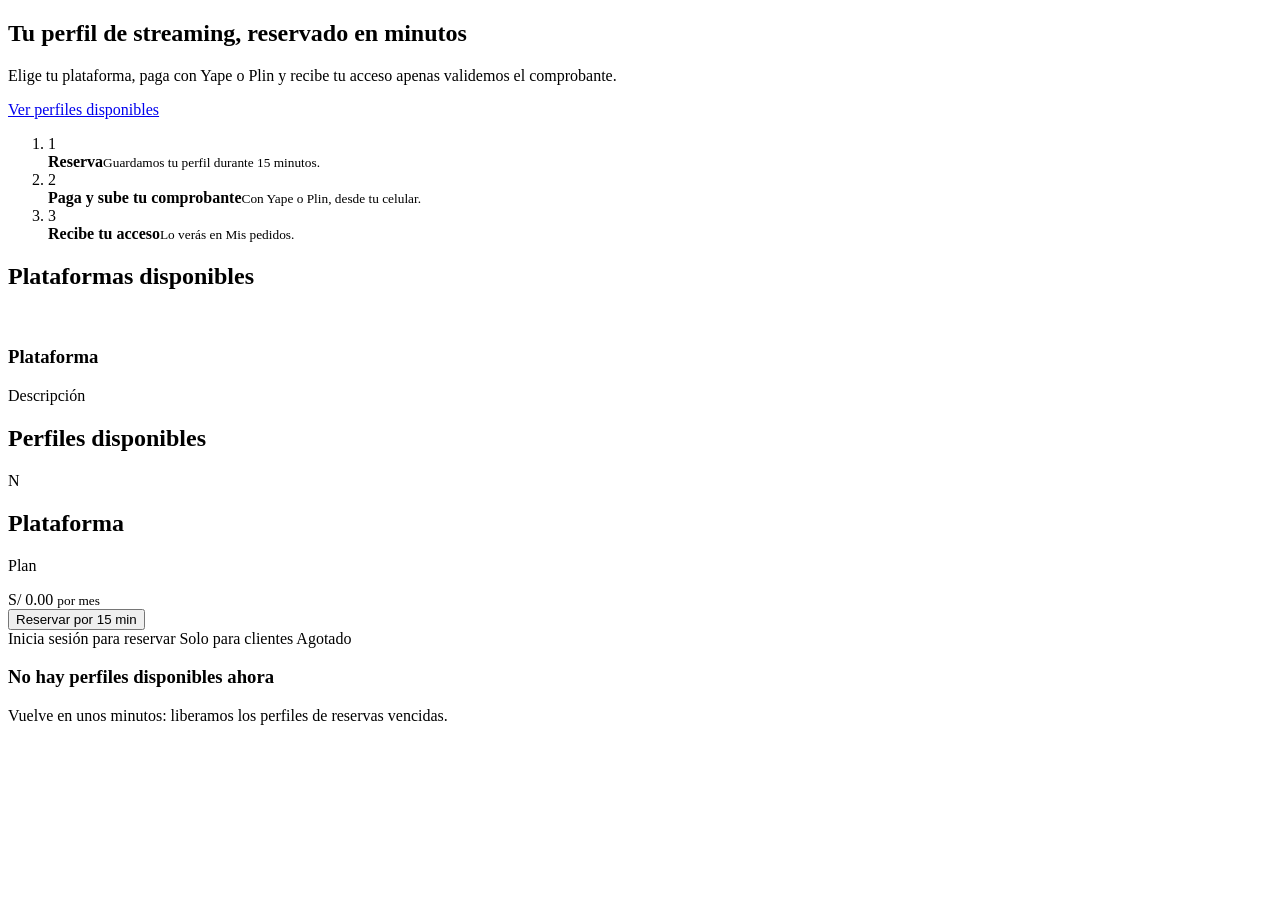
<file: src/main/resources/templates/index.html>
<!DOCTYPE html>
<html xmlns:th="http://www.thymeleaf.org" xmlns:sec="http://www.thymeleaf.org/extras/spring-security" lang="es">
<head th:replace="~{fragments/layout :: head('Catálogo de streaming')}"></head>
<body>
<header th:replace="~{fragments/layout :: nav('catalogo')}"></header>

<main>
    <section class="container cp-hero">
        <div class="row g-4 align-items-end">
            <div class="col-lg-7">
                <h1 class="animate-in">Tu perfil de streaming, reservado en minutos</h1>
                <p class="animate-in">Elige tu plataforma, paga con Yape o Plin y recibe tu acceso apenas validemos el comprobante.</p>
                <div class="animate-in"><a href="#catalogo" class="cp-btn cp-btn-primary">Ver perfiles disponibles</a></div>
            </div>
            <div class="col-lg-5">
                <ol class="steps">
                    <li class="animate-in"><span>1</span><div><b>Reserva</b><small>Guardamos tu perfil durante 15 minutos.</small></div></li>
                    <li class="animate-in"><span>2</span><div><b>Paga y sube tu comprobante</b><small>Con Yape o Plin, desde tu celular.</small></div></li>
                    <li class="animate-in"><span>3</span><div><b>Recibe tu acceso</b><small>Lo verás en Mis pedidos.</small></div></li>
                </ol>
            </div>
        </div>
    </section>

    <section class="container py-4" aria-labelledby="t-plats">
        <h2 id="t-plats" class="h4 text-center mb-4 animate-in">Plataformas disponibles</h2>
        <div class="platforms-row">
            <div class="platform-card animate-in" th:each="plataforma : ${plataformas}">
                <img th:if="${plataforma.logoUrl != null and !#strings.isEmpty(plataforma.logoUrl)}"
                     th:src="${plataforma.logoUrl}" th:alt="${plataforma.nombre}" loading="lazy">
                <div class="platform-info">
                    <h3 th:text="${plataforma.nombre}">Plataforma</h3>
                    <p th:text="${plataforma.descripcion != null ? plataforma.descripcion : 'Perfiles disponibles para reservar.'}">Descripción</p>
                </div>
            </div>
        </div>
    </section>

    <section class="container pb-5" id="catalogo" aria-labelledby="t-cat">
        <h2 id="t-cat" class="h3 mb-4 animate-in">Perfiles disponibles</h2>
        <div class="row g-4">
            <div class="col-12 col-md-6 col-lg-4" th:each="perfil : ${perfiles}">
                <article class="ticket animate-in" th:classappend="'p-' + ${perfil.slug}">
                    <div class="ticket-img" th:style="'background-image:url(' + ${perfil.imagenUrl} + ')'" th:title="${perfil.plataforma}">
                        <div class="ticket-img-overlay">
                            <div class="ticket-logo" aria-hidden="true" th:text="${#strings.substring(perfil.plataforma, 0, 1)}">N</div>
                        </div>
                    </div>
                    <div class="ticket-body">
                        <h2 th:text="${perfil.plataforma}">Plataforma</h2>
                        <p class="muted mb-0" th:text="${perfil.tipoPlan}">Plan</p>
                    </div>
                    <div class="ticket-stub">
                        <div class="price">
                            <span th:text="'S/ ' + ${#numbers.formatDecimal(perfil.precio, 1, 'COMMA', 2, 'POINT')}">S/ 0.00</span>
                            <small>por mes</small>
                        </div>
                        <div th:switch="${perfil.estado}">
                            <th:block th:case="'DISPONIBLE'">
                                <form sec:authorize="hasRole('CLIENTE')" method="post" th:action="@{/reservas/{id}(id=${perfil.id})}"><input type="hidden" name="_formToken" th:value="${formToken}"><button type="submit" class="cp-btn cp-btn-primary w-100">Reservar por 15 min</button></form>
                                <a sec:authorize="isAnonymous()" class="cp-btn cp-btn-primary w-100" th:href="@{/login}">Inicia sesión para reservar</a>
                                <span sec:authorize="hasRole('ADMINISTRADOR')" class="cp-btn cp-btn-ghost w-100 is-disabled">Solo para clientes</span>
                            </th:block>
                            <span th:case="*" class="cp-btn cp-btn-ghost w-100 is-disabled">Agotado</span>
                        </div>
                    </div>
                </article>
            </div>
            <div class="col-12" th:if="${#lists.isEmpty(perfiles)}">
                <div class="cp-card text-center">
                    <h3 class="h5">No hay perfiles disponibles ahora</h3>
                    <p class="muted mb-0">Vuelve en unos minutos: liberamos los perfiles de reservas vencidas.</p>
                </div>
            </div>
        </div>
    </section>
</main>

<footer th:replace="~{fragments/layout :: footer}"></footer>
<th:block th:replace="~{fragments/layout :: scripts}"></th:block>
</body>
</html>
</file>
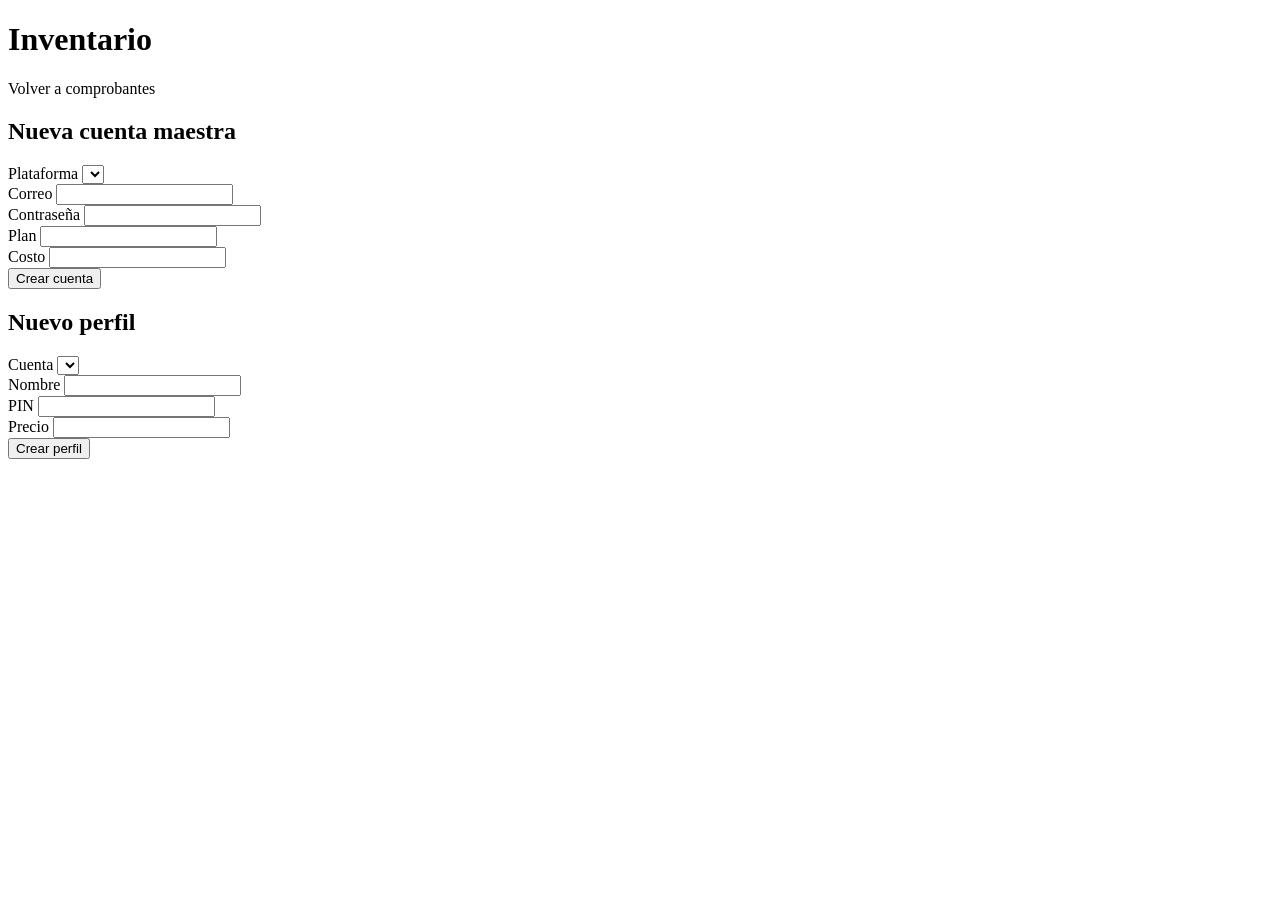
<file: src/main/resources/templates/admin-inventario.html>
<!DOCTYPE html>
<html xmlns:th="http://www.thymeleaf.org" lang="es">
<head th:replace="~{fragments/layout :: head('Inventario')}"></head>
<body><header th:replace="~{fragments/layout :: nav('admin')}"></header>
<main class="container py-5" style="max-width:800px">
    <h1>Inventario</h1>
    <a th:href="@{/admin}">Volver a comprobantes</a>
    <p th:if="${mensaje}" th:text="${mensaje}" role="status"></p>
    <p th:if="${error}" th:text="${error}" role="alert"></p>
    <section class="cp-card"><h2>Nueva cuenta maestra</h2>
        <form method="post" th:action="@{/admin/cuentas}">
            <input type="hidden" name="_formToken" th:value="${formToken}">
            <div class="field"><label>Plataforma <select class="input" name="plataformaId" required><option th:each="p : ${plataformas}" th:value="${p.id}" th:text="${p.nombre}"></option></select></label></div>
            <div class="field"><label>Correo <input class="input" name="correo" type="email" maxlength="150" required></label></div>
            <div class="field"><label>Contraseña <input class="input" name="password" type="password" maxlength="255" required></label></div>
            <div class="field"><label>Plan <input class="input" name="tipoPlan" maxlength="80"></label></div>
            <div class="field"><label>Costo <input class="input" name="costo" type="number" min="0" step="0.01" required></label></div>
            <button class="cp-btn cp-btn-primary">Crear cuenta</button>
        </form>
    </section>
    <section class="cp-card"><h2>Nuevo perfil</h2>
        <form method="post" th:action="@{/admin/perfiles}">
            <input type="hidden" name="_formToken" th:value="${formToken}">
            <div class="field"><label>Cuenta <select class="input" name="cuentaId" required><option th:each="c : ${cuentas}" th:value="${c.id}" th:text="${c.correoCuenta}"></option></select></label></div>
            <div class="field"><label>Nombre <input class="input" name="nombre" maxlength="80" required></label></div>
            <div class="field"><label>PIN <input class="input" name="pin" maxlength="100"></label></div>
            <div class="field"><label>Precio <input class="input" name="precio" type="number" min="0" step="0.01" required></label></div>
            <button class="cp-btn cp-btn-primary">Crear perfil</button>
        </form>
    </section>
</main>
<footer th:replace="~{fragments/layout :: footer}"></footer>
<th:block th:replace="~{fragments/layout :: scripts}"></th:block>
</body></html>
</file>
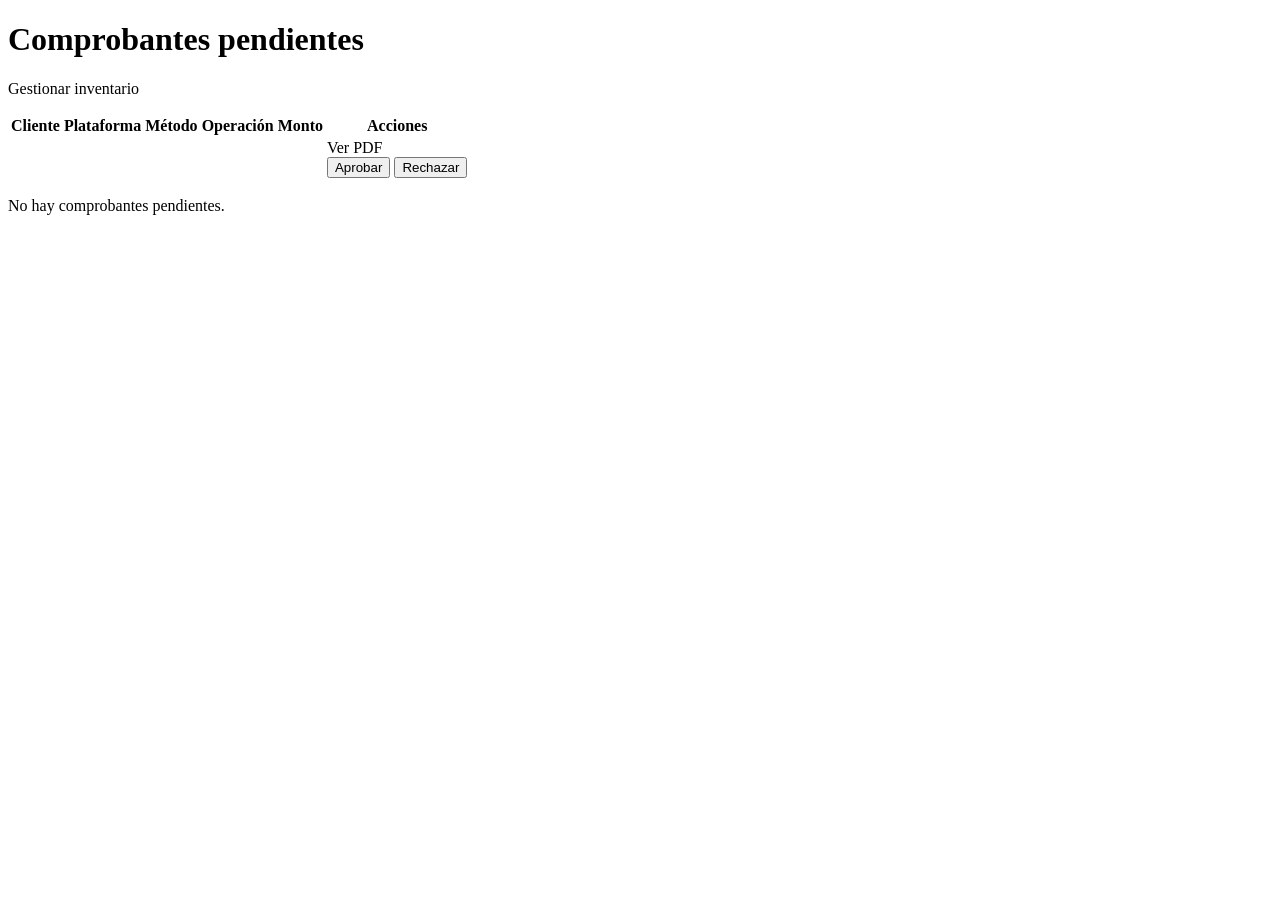
<file: src/main/resources/templates/admin-pendientes.html>
<!DOCTYPE html>
<html xmlns:th="http://www.thymeleaf.org" lang="es">
<head th:replace="~{fragments/layout :: head('Panel de administración')}"></head>
<body>
<header th:replace="~{fragments/layout :: nav('admin')}"></header>
<main class="container py-4 py-lg-5" style="max-width:1100px">
    <h1>Comprobantes pendientes</h1>
    <p><a class="cp-btn cp-btn-primary" th:href="@{/admin/inventario}">Gestionar inventario</a></p>
    <p role="status" th:if="${mensaje}" th:text="${mensaje}"></p>
    <p role="alert" th:if="${error}" th:text="${error}"></p>
    <div class="cp-card admin-table-wrap admin-pending-table" th:if="${!#lists.isEmpty(comprobantes)}">
        <table class="admin-table">
            <thead><tr><th>Cliente</th><th>Plataforma</th><th>Método</th><th>Operación</th><th>Monto</th><th>Acciones</th></tr></thead>
            <tbody><tr th:each="c : ${comprobantes}">
                <td data-label="Cliente" th:text="${c.cliente}"></td><td data-label="Plataforma" th:text="${c.plataforma}"></td>
                <td data-label="Método" th:text="${c.metodoPago}"></td><td data-label="Operación" th:text="${c.numeroOperacion}"></td><td data-label="Monto" th:text="${c.monto}"></td>
                <td data-label="Acciones"><div class="admin-actions">
                <a class="cp-btn cp-btn-sm cp-btn-ghost" target="_blank" rel="noopener" th:href="@{/admin/comprobantes/{id}/archivo(id=${c.id})}">Ver PDF</a>
                <form method="post" th:action="@{/admin/comprobantes/{id}/resolver(id=${c.id})}">
                    <input type="hidden" name="_formToken" th:value="${formToken}">
                    <button class="cp-btn cp-btn-sm cp-btn-ok" name="aprobar" value="true">Aprobar</button>
                    <button class="cp-btn cp-btn-sm cp-btn-bad" name="aprobar" value="false">Rechazar</button>
                </form></div></td>
            </tr></tbody>
        </table>
    </div>
    <p th:if="${#lists.isEmpty(comprobantes)}">No hay comprobantes pendientes.</p>
</main>
<footer th:replace="~{fragments/layout :: footer}"></footer>
<th:block th:replace="~{fragments/layout :: scripts}"></th:block>
</body></html>
</file>
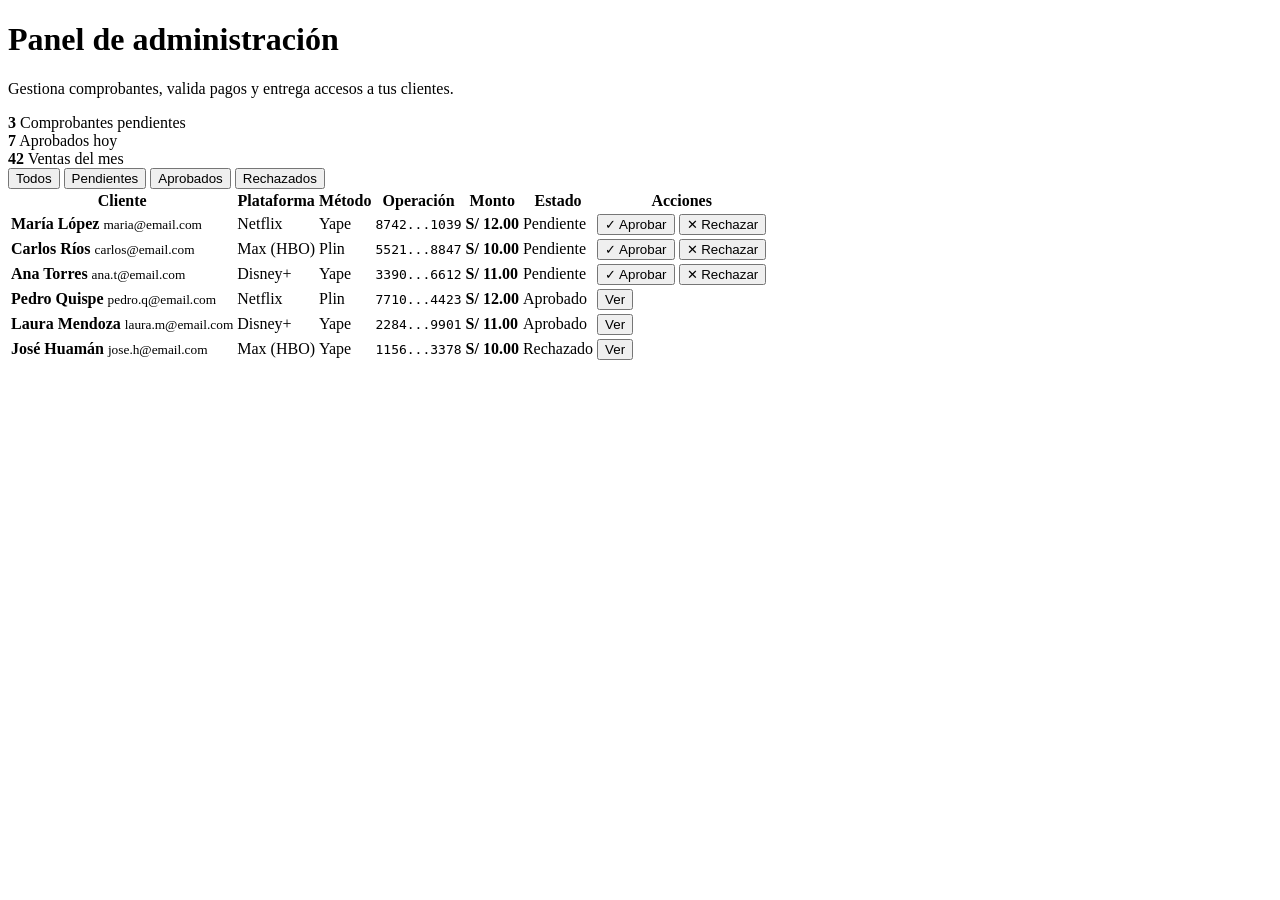
<file: src/main/resources/templates/admin.html>
<!DOCTYPE html>
<html xmlns:th="http://www.thymeleaf.org" lang="es">
<head th:replace="~{fragments/layout :: head('Panel de administración')}"></head>
<body>
<header th:replace="~{fragments/layout :: nav('admin')}"></header>

<main class="container py-4 py-lg-5" style="max-width:1100px">
    <h1 class="h2 mb-1 animate-in">Panel de administración</h1>
    <p class="muted mb-0 animate-in">Gestiona comprobantes, valida pagos y entrega accesos a tus clientes.</p>

    <!-- Estadísticas rápidas -->
    <div class="stats">
        <div class="stat animate-in">
            <b th:text="${pendientes}">3</b>
            <span class="muted">Comprobantes pendientes</span>
        </div>
        <div class="stat animate-in">
            <b th:text="${aprobadosHoy}">7</b>
            <span class="muted">Aprobados hoy</span>
        </div>
        <div class="stat d-none d-md-block animate-in">
            <b th:text="${totalMes}">42</b>
            <span class="muted">Ventas del mes</span>
        </div>
    </div>

    <!-- Filtros -->
    <div class="filters mb-4 animate-in" role="toolbar" aria-label="Filtrar comprobantes">
        <button class="filter-btn is-active" data-filter="todos">Todos</button>
        <button class="filter-btn" data-filter="Pendiente">Pendientes</button>
        <button class="filter-btn" data-filter="Aprobado">Aprobados</button>
        <button class="filter-btn" data-filter="Rechazado">Rechazados</button>
    </div>

    <!-- Tabla de comprobantes -->
    <div class="cp-card p-0 overflow-hidden animate-in">
        <div class="admin-table-wrap">
            <table class="admin-table" aria-label="Comprobantes de pago">
                <thead>
                    <tr>
                        <th scope="col">Cliente</th>
                        <th scope="col">Plataforma</th>
                        <th scope="col">Método</th>
                        <th scope="col">Operación</th>
                        <th scope="col">Monto</th>
                        <th scope="col">Estado</th>
                        <th scope="col">Acciones</th>
                    </tr>
                </thead>
                <tbody>
                    <tr data-estado="Pendiente">
                        <td>
                            <div class="admin-client">
                                <strong>María López</strong>
                                <small class="muted">maria@email.com</small>
                            </div>
                        </td>
                        <td><span class="admin-platform p-netflix">Netflix</span></td>
                        <td><span class="admin-method">Yape</span></td>
                        <td><code>8742...1039</code></td>
                        <td><strong>S/ 12.00</strong></td>
                        <td><span class="chip chip-warn">Pendiente</span></td>
                        <td>
                            <div class="admin-actions">
                                <button class="cp-btn cp-btn-sm cp-btn-ok" title="Aprobar">✓ Aprobar</button>
                                <button class="cp-btn cp-btn-sm cp-btn-bad" title="Rechazar">✕ Rechazar</button>
                            </div>
                        </td>
                    </tr>
                    <tr data-estado="Pendiente">
                        <td>
                            <div class="admin-client">
                                <strong>Carlos Ríos</strong>
                                <small class="muted">carlos@email.com</small>
                            </div>
                        </td>
                        <td><span class="admin-platform p-max">Max (HBO)</span></td>
                        <td><span class="admin-method">Plin</span></td>
                        <td><code>5521...8847</code></td>
                        <td><strong>S/ 10.00</strong></td>
                        <td><span class="chip chip-warn">Pendiente</span></td>
                        <td>
                            <div class="admin-actions">
                                <button class="cp-btn cp-btn-sm cp-btn-ok" title="Aprobar">✓ Aprobar</button>
                                <button class="cp-btn cp-btn-sm cp-btn-bad" title="Rechazar">✕ Rechazar</button>
                            </div>
                        </td>
                    </tr>
                    <tr data-estado="Pendiente">
                        <td>
                            <div class="admin-client">
                                <strong>Ana Torres</strong>
                                <small class="muted">ana.t@email.com</small>
                            </div>
                        </td>
                        <td><span class="admin-platform p-disney">Disney+</span></td>
                        <td><span class="admin-method">Yape</span></td>
                        <td><code>3390...6612</code></td>
                        <td><strong>S/ 11.00</strong></td>
                        <td><span class="chip chip-warn">Pendiente</span></td>
                        <td>
                            <div class="admin-actions">
                                <button class="cp-btn cp-btn-sm cp-btn-ok" title="Aprobar">✓ Aprobar</button>
                                <button class="cp-btn cp-btn-sm cp-btn-bad" title="Rechazar">✕ Rechazar</button>
                            </div>
                        </td>
                    </tr>
                    <tr data-estado="Aprobado">
                        <td>
                            <div class="admin-client">
                                <strong>Pedro Quispe</strong>
                                <small class="muted">pedro.q@email.com</small>
                            </div>
                        </td>
                        <td><span class="admin-platform p-netflix">Netflix</span></td>
                        <td><span class="admin-method">Plin</span></td>
                        <td><code>7710...4423</code></td>
                        <td><strong>S/ 12.00</strong></td>
                        <td><span class="chip chip-ok">Aprobado</span></td>
                        <td>
                            <button class="cp-btn cp-btn-sm cp-btn-ghost" title="Ver detalles">Ver</button>
                        </td>
                    </tr>
                    <tr data-estado="Aprobado">
                        <td>
                            <div class="admin-client">
                                <strong>Laura Mendoza</strong>
                                <small class="muted">laura.m@email.com</small>
                            </div>
                        </td>
                        <td><span class="admin-platform p-disney">Disney+</span></td>
                        <td><span class="admin-method">Yape</span></td>
                        <td><code>2284...9901</code></td>
                        <td><strong>S/ 11.00</strong></td>
                        <td><span class="chip chip-ok">Aprobado</span></td>
                        <td>
                            <button class="cp-btn cp-btn-sm cp-btn-ghost" title="Ver detalles">Ver</button>
                        </td>
                    </tr>
                    <tr data-estado="Rechazado">
                        <td>
                            <div class="admin-client">
                                <strong>José Huamán</strong>
                                <small class="muted">jose.h@email.com</small>
                            </div>
                        </td>
                        <td><span class="admin-platform p-max">Max (HBO)</span></td>
                        <td><span class="admin-method">Yape</span></td>
                        <td><code>1156...3378</code></td>
                        <td><strong>S/ 10.00</strong></td>
                        <td><span class="chip chip-bad">Rechazado</span></td>
                        <td>
                            <button class="cp-btn cp-btn-sm cp-btn-ghost" title="Ver detalles">Ver</button>
                        </td>
                    </tr>
                </tbody>
            </table>
        </div>
    </div>

    <!-- Estado sin comprobantes (oculto por defecto) -->
    <div class="cp-card text-center admin-empty" style="display:none">
        <h3 class="h5">No hay comprobantes</h3>
        <p class="muted">Los nuevos comprobantes aparecerán aquí cuando los clientes realicen pagos.</p>
    </div>
</main>

<footer th:replace="~{fragments/layout :: footer}"></footer>
<th:block th:replace="~{fragments/layout :: scripts}"></th:block>
</body>
</html>
</file>
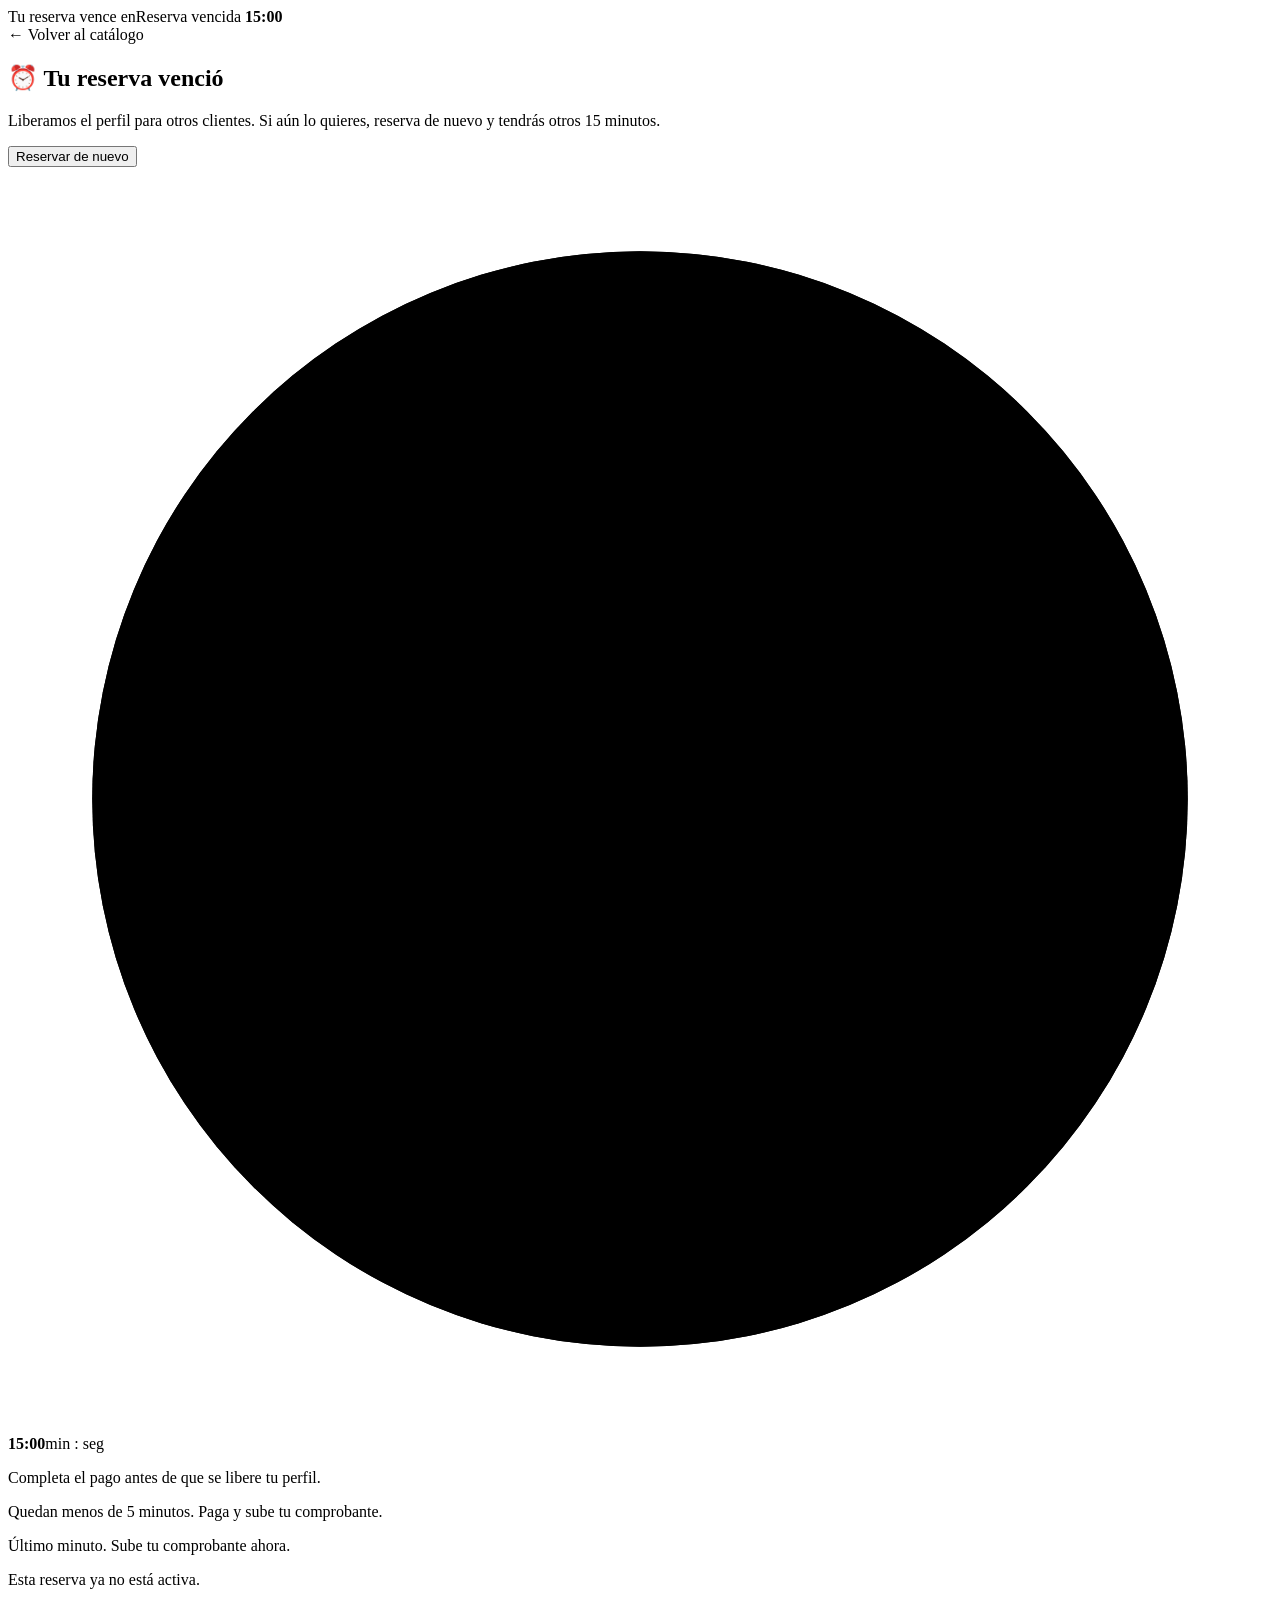
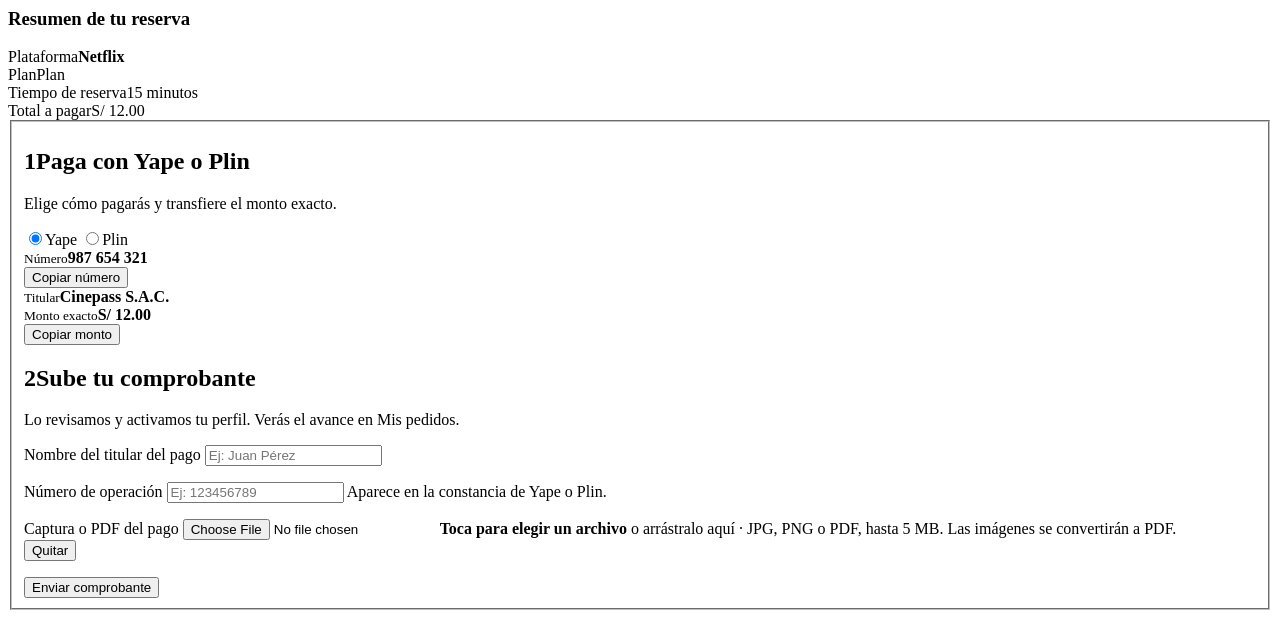
<file: src/main/resources/templates/checkout.html>
<!DOCTYPE html>
<html xmlns:th="http://www.thymeleaf.org" lang="es">
<head th:replace="~{fragments/layout :: head('Pagar reserva')}"></head>
<body th:data-ahora="${ahoraMs}">
<header th:replace="~{fragments/layout :: nav('catalogo')}"></header>

<!-- Temporizador compacto: visible en celular y siempre pegado arriba -->
<div class="timer-mini d-lg-none" data-timer th:data-expira="${expiraMs}" th:data-total="${totalSeg}">
    <div>
        <span><span class="m-ok">Tu reserva vence en</span><span class="t-exp">Reserva vencida</span></span>
        <strong data-time>15:00</strong>
    </div>
    <div class="bar" aria-hidden="true"><i data-bar></i></div>
</div>

<main class="container py-4 py-lg-5">
    <a th:href="@{/}" class="muted d-inline-block mb-3" style="transition:color .2s">← Volver al catálogo</a>

    <div class="expired-note" id="expired-note" tabindex="-1" role="alert">
        <h2 class="h5 mb-1">⏰ Tu reserva venció</h2>
        <p class="mb-3">Liberamos el perfil para otros clientes. Si aún lo quieres, reserva de nuevo y tendrás otros 15 minutos.</p>
        <form method="post" th:action="@{/reservas/{id}(id=${perfil.id})}">
            <input type="hidden" name="_formToken" th:value="${formToken}">
            <button class="cp-btn cp-btn-primary" type="submit">Reservar de nuevo</button>
        </form>
    </div>

    <div class="row g-4">
        <!-- Resumen y temporizador: arriba en celular, a la derecha en escritorio -->
        <aside class="col-lg-5 order-lg-2" aria-label="Resumen de tu reserva">
            <div class="aside-sticky">
                <div class="cp-card animate-in">
                    <div class="timer-wrap d-none d-lg-block" data-timer data-announce th:data-expira="${expiraMs}" th:data-total="${totalSeg}">
                        <div class="timer" role="timer" aria-label="Tiempo restante de tu reserva">
                            <svg class="ring" viewBox="0 0 120 120" aria-hidden="true">
                                <circle class="ring-bg" cx="60" cy="60" r="52"/>
                                <circle class="ring-fg" data-ring pathLength="1" cx="60" cy="60" r="52"/>
                            </svg>
                            <div class="timer-read"><strong data-time>15:00</strong><span>min : seg</span></div>
                        </div>
                        <p class="timer-msg t-ok">Completa el pago antes de que se libere tu perfil.</p>
                        <p class="timer-msg t-warn">Quedan menos de 5 minutos. Paga y sube tu comprobante.</p>
                        <p class="timer-msg t-crit">Último minuto. Sube tu comprobante ahora.</p>
                        <p class="timer-msg t-exp">Esta reserva ya no está activa.</p>
                    </div>
                    <div class="mt-lg-4">
                        <h3 class="h5 mb-3">Resumen de tu reserva</h3>
                        <div class="sum-row"><span class="muted">Plataforma</span><b th:text="${perfil.plataforma}">Netflix</b></div>
                        <div class="sum-row"><span class="muted">Plan</span><span th:text="${perfil.tipoPlan}">Plan</span></div>
                        <div class="sum-row"><span class="muted">Tiempo de reserva</span><span>15 minutos</span></div>
                        <div class="sum-row total"><span>Total a pagar</span><span class="num" th:text="'S/ ' + ${#numbers.formatDecimal(perfil.precio, 1, 'COMMA', 2, 'POINT')}">S/ 12.00</span></div>
                    </div>
                </div>
            </div>
        </aside>

        <div class="col-lg-7 order-lg-1">
            <form id="form-comprobante" method="post" enctype="multipart/form-data" novalidate
                  th:action="@{/pedidos/{id}/comprobante(id=${pedidoId})}">
                <input type="hidden" name="_formToken" th:value="${formToken}">
                <fieldset>
                    <section class="cp-card animate-in" aria-labelledby="h-pago">
                        <h2 id="h-pago"><span class="sec-n">1</span>Paga con Yape o Plin</h2>
                        <p class="muted">Elige cómo pagarás y transfiere el monto exacto.</p>
                        <div class="methods" role="radiogroup" aria-label="Método de pago">
                            <label class="method"><input type="radio" name="metodo" value="YAPE" checked><span><i class="dot" style="background:#742284"></i>Yape</span></label>
                            <label class="method"><input type="radio" name="metodo" value="PLIN"><span><i class="dot" style="background:#00C2D1"></i>Plin</span></label>
                        </div>
                        <div class="pay-box">
                            <div class="pay-row"><div><small class="muted d-block">Número</small><strong class="num">987 654 321</strong></div>
                                <button type="button" class="cp-btn cp-btn-ghost cp-btn-sm" data-copy="987654321">Copiar número</button></div>
                            <div class="pay-row"><div><small class="muted d-block">Titular</small><b>Cinepass S.A.C.</b></div></div>
                            <div class="pay-row"><div><small class="muted d-block">Monto exacto</small><b class="num" th:text="'S/ ' + ${#numbers.formatDecimal(perfil.precio, 1, 'COMMA', 2, 'POINT')}">S/ 12.00</b></div>
                                <button type="button" class="cp-btn cp-btn-ghost cp-btn-sm" th:data-copy="${#numbers.formatDecimal(perfil.precio, 1, 'COMMA', 2, 'POINT')}">Copiar monto</button></div>
                        </div>
                    </section>

                    <section class="cp-card animate-in" aria-labelledby="h-comp">
                        <h2 id="h-comp"><span class="sec-n">2</span>Sube tu comprobante</h2>
                        <p class="muted">Lo revisamos y activamos tu perfil. Verás el avance en Mis pedidos.</p>

                        <div class="field">
                            <label for="titular">Nombre del titular del pago</label>
                            <input class="input" id="titular" name="titular" type="text" autocomplete="name" placeholder="Ej: Juan Pérez" required aria-describedby="err-titular">
                            <p class="field-error" id="err-titular" role="alert"></p>
                        </div>
                        <div class="field">
                            <label for="operacion">Número de operación</label>
                            <input class="input num" id="operacion" name="operacion" type="text" inputmode="numeric" autocomplete="off" maxlength="12" placeholder="Ej: 123456789" required aria-describedby="hint-op err-operacion">
                            <span class="hint" id="hint-op">Aparece en la constancia de Yape o Plin.</span>
                            <p class="field-error" id="err-operacion" role="alert"></p>
                        </div>
                        <div class="field">
                            <span class="lbl" id="lbl-file">Captura o PDF del pago</span>
                            <label class="drop" aria-labelledby="lbl-file">
                                <input type="file" id="comprobante" name="comprobante" accept="image/*,application/pdf" aria-describedby="err-comprobante">
                                <b>Toca para elegir un archivo</b>
                                <span class="muted">o arrástralo aquí · JPG, PNG o PDF, hasta 5 MB. Las imágenes se convertirán a PDF.</span>
                            </label>
                            <div class="preview" aria-live="polite">
                                <img alt="Vista previa del comprobante" hidden>
                                <span class="name"></span>
                                <button type="button" class="cp-btn cp-btn-ghost cp-btn-sm" data-remove>Quitar</button>
                            </div>
                            <p class="field-error" id="err-comprobante" role="alert"></p>
                        </div>

                        <button type="submit" class="cp-btn cp-btn-primary w-100">Enviar comprobante</button>
                    </section>
                </fieldset>
            </form>
        </div>
    </div>
</main>

<footer th:replace="~{fragments/layout :: footer}"></footer>
<th:block th:replace="~{fragments/layout :: scripts}"></th:block>
</body>
</html>
</file>
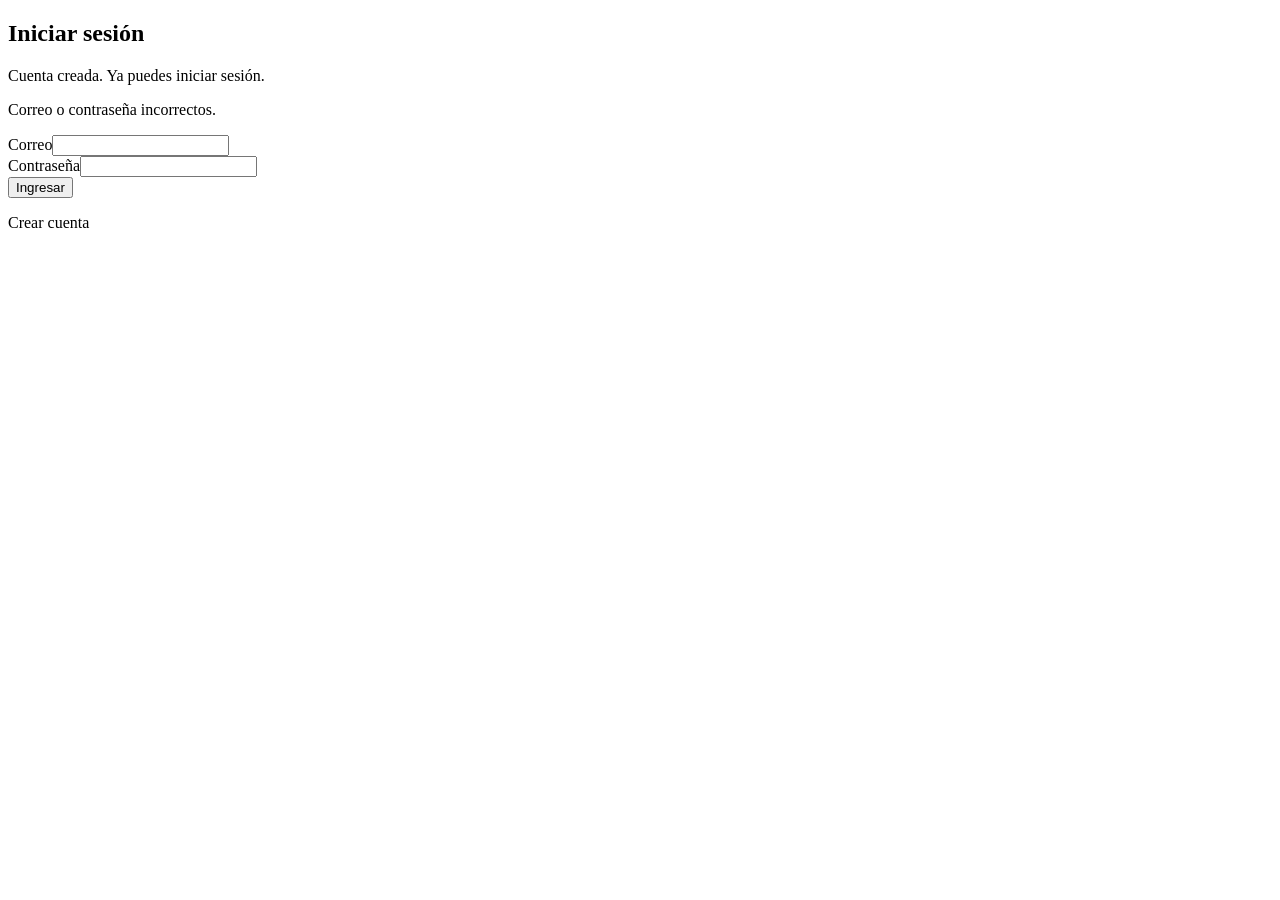
<file: src/main/resources/templates/cliente-login.html>
<!DOCTYPE html>
<html xmlns:th="http://www.thymeleaf.org" lang="es">
<head th:replace="~{fragments/layout :: head('Iniciar sesión')}"></head>
<body>
<header th:replace="~{fragments/layout :: nav('cliente')}"></header>
<main class="container py-5" style="max-width:500px">
    <section class="cp-card">
        <h1>Iniciar sesión</h1>
        <p th:if="${param.registrado}">Cuenta creada. Ya puedes iniciar sesión.</p>
        <p role="alert" th:if="${param.error}">Correo o contraseña incorrectos.</p>
        <p role="alert" th:if="${error}" th:text="${error}"></p>
        <form method="post" th:action="@{/login}">
            <input type="hidden" name="_formToken" th:value="${formToken}">
            <div class="field"><label for="correo">Correo</label><input class="input" id="correo" name="correo" type="email" required></div>
            <div class="field"><label for="password">Contraseña</label><input class="input" id="password" name="password" type="password" required></div>
            <button class="cp-btn cp-btn-primary" type="submit">Ingresar</button>
        </form>
        <p><a th:href="@{/registro}">Crear cuenta</a></p>
    </section>
</main>
<th:block th:replace="~{fragments/layout :: scripts}"></th:block>
</body></html>
</file>
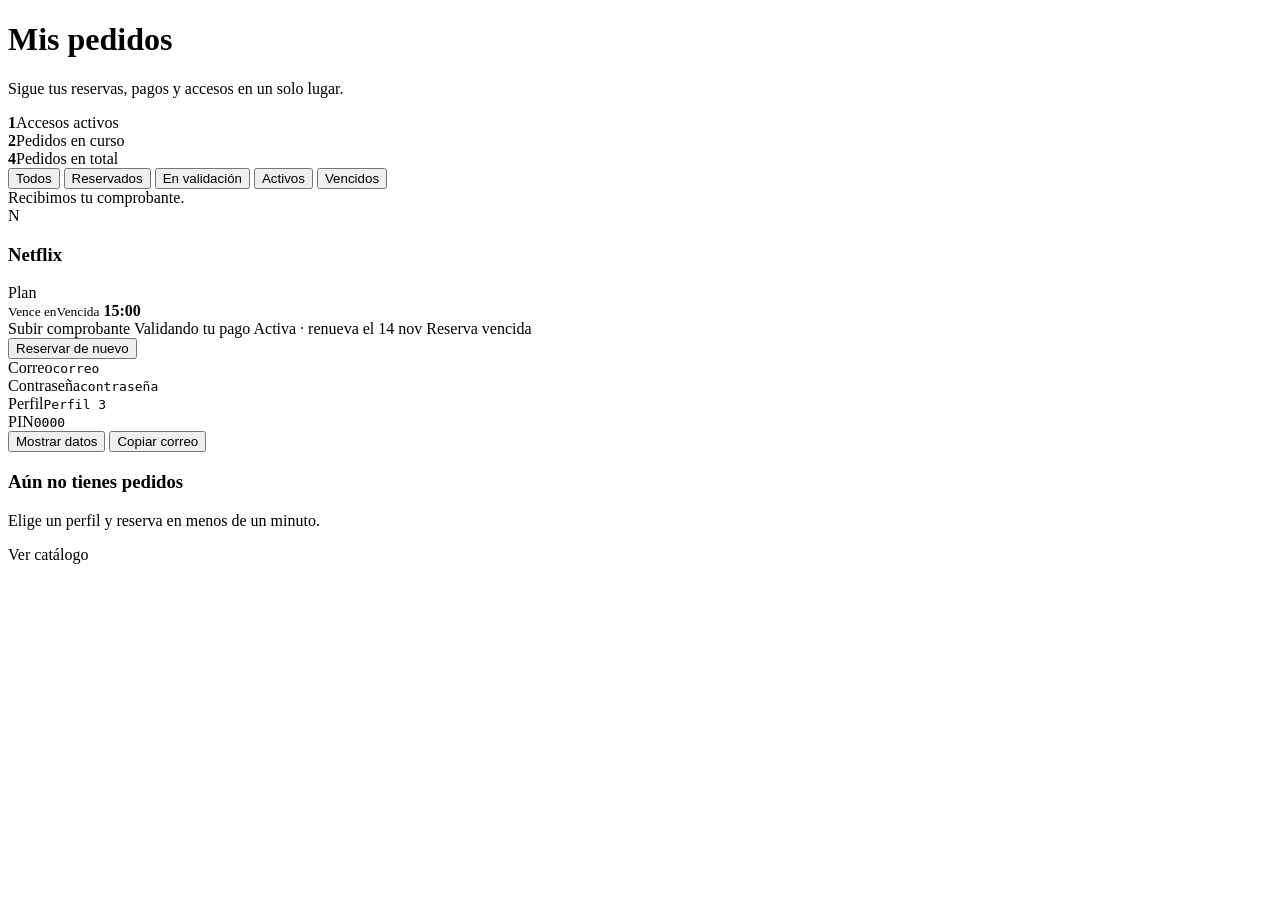
<file: src/main/resources/templates/cliente.html>
<!DOCTYPE html>
<html xmlns:th="http://www.thymeleaf.org" lang="es">
<head th:replace="~{fragments/layout :: head('Mis pedidos')}"></head>
<body th:data-ahora="${ahoraMs}">
<header th:replace="~{fragments/layout :: nav('cliente')}"></header>

<main class="container py-4 py-lg-5" style="max-width:900px">
    <h1 class="h2 mb-1 animate-in">Mis pedidos</h1>
    <p class="muted mb-0 animate-in">Sigue tus reservas, pagos y accesos en un solo lugar.</p>

    <div class="stats">
        <div class="stat animate-in"><b th:text="${activas}">1</b><span class="muted">Accesos activos</span></div>
        <div class="stat animate-in"><b th:text="${pendientes}">2</b><span class="muted">Pedidos en curso</span></div>
        <div class="stat d-none d-md-block animate-in"><b th:text="${#lists.size(reservas)}">4</b><span class="muted">Pedidos en total</span></div>
    </div>

    <!-- Filtros rápidos -->
    <div class="filters mb-4 animate-in" role="toolbar" aria-label="Filtrar pedidos">
        <button class="filter-btn is-active" data-filter="todos">Todos</button>
        <button class="filter-btn" data-filter="RESERVADA">Reservados</button>
        <button class="filter-btn" data-filter="EN_VALIDACION">En validación</button>
        <button class="filter-btn" data-filter="ACTIVA">Activos</button>
        <button class="filter-btn" data-filter="VENCIDA">Vencidos</button>
    </div>

    <div class="alert-ok" role="status" th:if="${mensaje}" th:text="${mensaje}">Recibimos tu comprobante.</div>

    <section aria-label="Lista de pedidos">
        <article class="order animate-in" th:each="r : ${reservas}" th:classappend="'p-' + ${r.slug} + (${r.estado == 'VENCIDA'} ? ' is-off' : '')" th:data-estado="${r.estado}">
            <div class="order-head">
                <div class="ticket-logo" aria-hidden="true" th:text="${#strings.substring(r.plataforma, 0, 1)}">N</div>
                <div class="grow">
                    <h3 th:text="${r.plataforma}">Netflix</h3>
                    <span class="muted" th:text="${r.tipoPlan} + ' · S/ ' + ${#numbers.formatDecimal(r.precio, 1, 'COMMA', 2, 'POINT')}">Plan</span>
                </div>
            </div>

            <div class="order-act" th:switch="${r.estado}">
                <!-- Reserva con cuenta regresiva -->
                <th:block th:case="'RESERVADA'">
                    <div class="mini-t timer-wrap" data-timer th:data-expira="${r.expiraEn.toEpochMilli()}" data-total="900">
                        <small class="muted d-block"><span class="m-ok">Vence en</span><span class="t-exp">Vencida</span></small>
                        <strong data-time>15:00</strong>
                        <div class="bar" aria-hidden="true"><i data-bar></i></div>
                    </div>
                    <a class="cp-btn cp-btn-primary cp-btn-sm" th:href="@{/pedidos/{id}/checkout(id=${r.id})}">Subir comprobante</a>
                </th:block>
                <th:block th:case="'EN_VALIDACION'">
                    <span class="chip chip-warn">Validando tu pago</span>
                </th:block>
                <th:block th:case="'ACTIVA'">
                    <span class="chip chip-ok">Activa · renueva el <span th:text="${r.renuevaEl}">14 nov</span></span>
                </th:block>
                <th:block th:case="*">
                    <span class="chip chip-bad" th:text="${r.estado == 'RECHAZADA' ? 'Pago rechazado' : r.estado == 'CANCELADA' ? 'Pedido cancelado' : 'Reserva vencida'}">Reserva vencida</span>
                    <form th:if="${r.estado == 'VENCIDA' or r.estado == 'RECHAZADA' or r.estado == 'CANCELADA'}"
                          method="post" th:action="@{/reservas/{id}(id=${r.perfilId})}">
                        <input type="hidden" name="_formToken" th:value="${formToken}">
                        <button class="cp-btn cp-btn-ghost cp-btn-sm" type="submit">Reservar de nuevo</button>
                    </form>
                </th:block>
            </div>

            <div class="cred" th:if="${r.estado == 'ACTIVA'}">
                <div><span class="muted">Correo</span><code class="mask" th:text="${r.accesoCorreo}">correo</code></div>
                <div><span class="muted">Contraseña</span><code class="mask" th:text="${r.accesoPassword}">contraseña</code></div>
                <div><span class="muted">Perfil</span><code th:text="${r.accesoPerfil}">Perfil 3</code></div>
                <div><span class="muted">PIN</span><code class="mask" th:text="${r.accesoPin}">0000</code></div>
                <div class="pt-2"><button type="button" class="cp-btn cp-btn-ghost cp-btn-sm" data-reveal>Mostrar datos</button>
                    <button type="button" class="cp-btn cp-btn-ghost cp-btn-sm" th:data-copy="${r.accesoCorreo}">Copiar correo</button></div>
            </div>
        </article>

        <div class="cp-card text-center" th:if="${#lists.isEmpty(reservas)}">
            <h3 class="h5">Aún no tienes pedidos</h3>
            <p class="muted">Elige un perfil y reserva en menos de un minuto.</p>
            <a class="cp-btn cp-btn-primary" th:href="@{/}">Ver catálogo</a>
        </div>
    </section>
</main>

<footer th:replace="~{fragments/layout :: footer}"></footer>
<th:block th:replace="~{fragments/layout :: scripts}"></th:block>
</body>
</html>
</file>
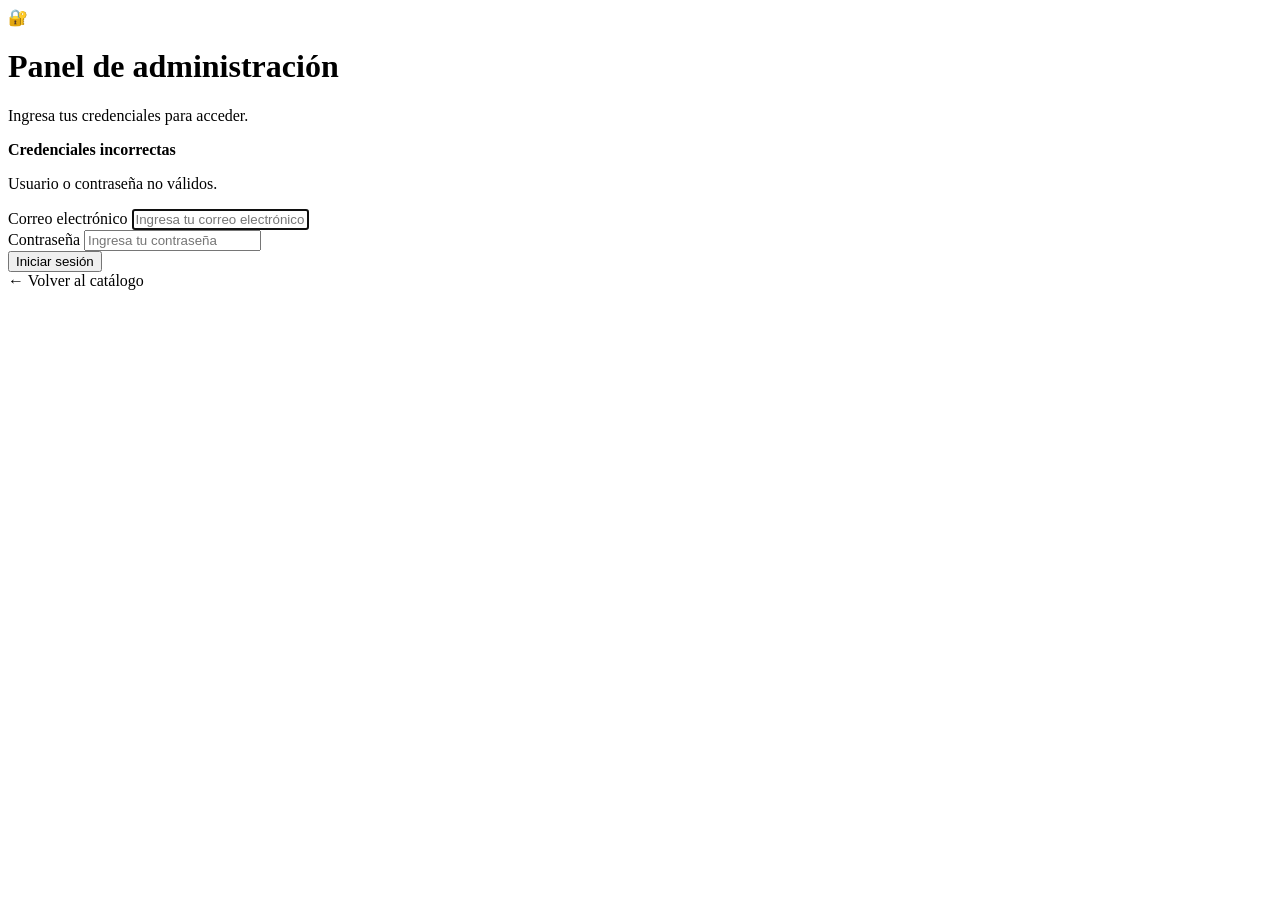
<file: src/main/resources/templates/login.html>
<!DOCTYPE html>
<html xmlns:th="http://www.thymeleaf.org" lang="es">
<head th:replace="~{fragments/layout :: head('Iniciar sesión · Admin')}"></head>
<body>
<header th:replace="~{fragments/layout :: nav('login')}"></header>

<main class="container py-5 py-lg-6 login-page">
    <div class="login-card animate-in">
        <div class="login-header">
            <div class="login-icon" aria-hidden="true">🔐</div>
            <h1 class="h3 mb-1">Panel de administración</h1>
            <p class="muted mb-0">Ingresa tus credenciales para acceder.</p>
        </div>

        <div th:if="${error}" class="alert alert-bad animate-in" role="alert">
            <strong>Credenciales incorrectas</strong>
            <p class="mb-0" th:text="${error}">Usuario o contraseña no válidos.</p>
        </div>

        <form th:action="@{/login}" method="post" class="login-form">
            <input type="hidden" name="_formToken" th:value="${formToken}">
            <div class="field">
                <label for="correo">Correo electrónico</label>
                <input type="email" id="correo" name="correo" class="input" placeholder="Ingresa tu correo electrónico" autocomplete="email" required autofocus>
            </div>
            <div class="field">
                <label for="password">Contraseña</label>
                <input type="password" id="password" name="password" class="input" placeholder="Ingresa tu contraseña" autocomplete="current-password" required>
            </div>
            <button type="submit" class="cp-btn cp-btn-primary w-100">Iniciar sesión</button>
        </form>

        <div class="login-footer">
            <a th:href="@{/}">← Volver al catálogo</a>
        </div>
    </div>
</main>

<footer th:replace="~{fragments/layout :: footer}"></footer>
<th:block th:replace="~{fragments/layout :: scripts}"></th:block>
</body>
</html>
</file>
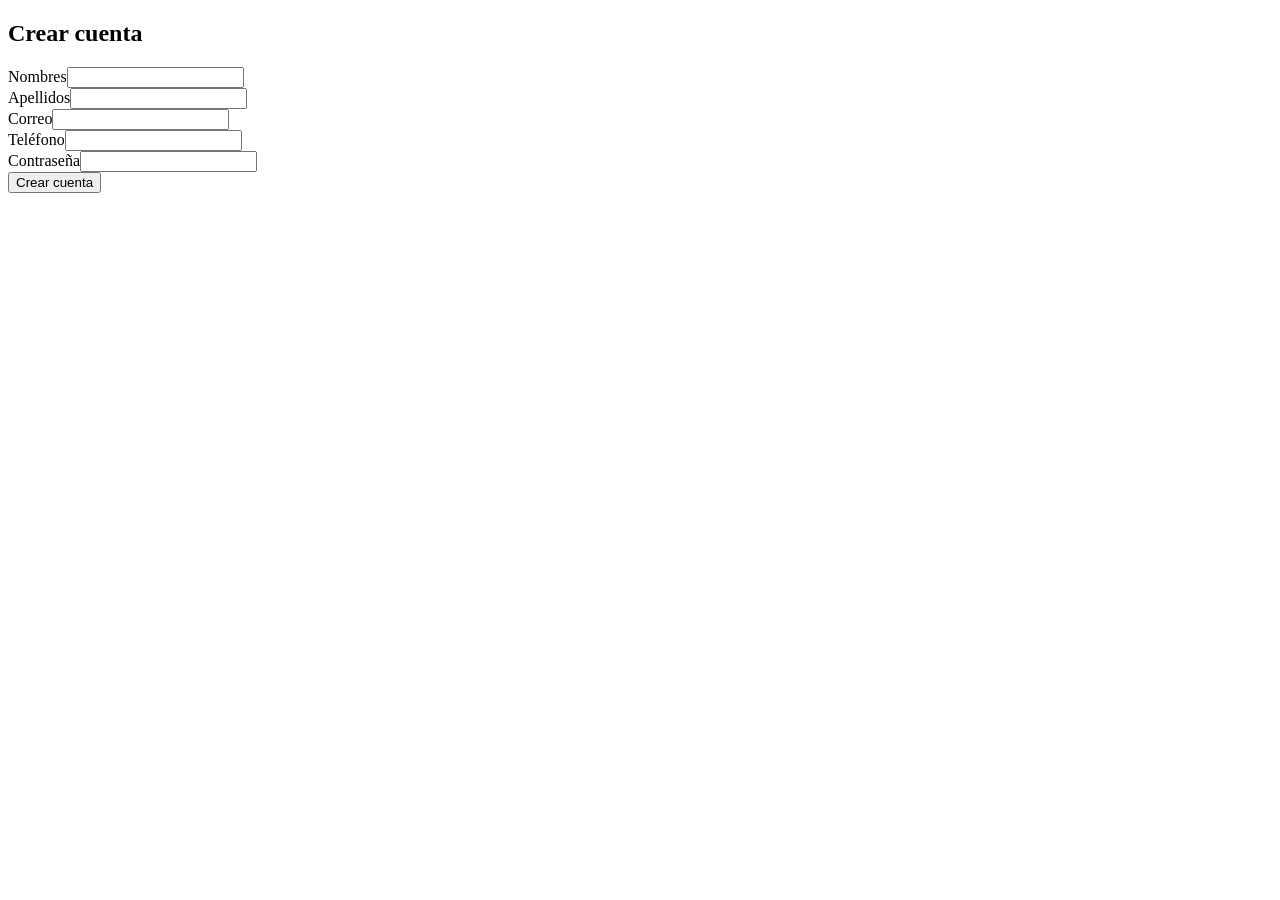
<file: src/main/resources/templates/registro.html>
<!DOCTYPE html>
<html xmlns:th="http://www.thymeleaf.org" lang="es">
<head th:replace="~{fragments/layout :: head('Crear cuenta')}"></head>
<body>
<header th:replace="~{fragments/layout :: nav('cliente')}"></header>
<main class="container py-5" style="max-width:500px">
    <section class="cp-card">
        <h1>Crear cuenta</h1>
        <p role="alert" th:if="${error}" th:text="${error}"></p>
        <form method="post" th:action="@{/registro}">
            <input type="hidden" name="_formToken" th:value="${formToken}">
            <div class="field"><label for="nombres">Nombres</label><input class="input" id="nombres" name="nombres" maxlength="100" required></div>
            <div class="field"><label for="apellidos">Apellidos</label><input class="input" id="apellidos" name="apellidos" maxlength="100" required></div>
            <div class="field"><label for="correo">Correo</label><input class="input" id="correo" name="correo" type="email" maxlength="150" required></div>
            <div class="field"><label for="telefono">Teléfono</label><input class="input" id="telefono" name="telefono" maxlength="20"></div>
            <div class="field"><label for="password">Contraseña</label><input class="input" id="password" name="password" type="password" minlength="8" required></div>
            <button class="cp-btn cp-btn-primary" type="submit">Crear cuenta</button>
        </form>
    </section>
</main>
</body></html>
</file>
